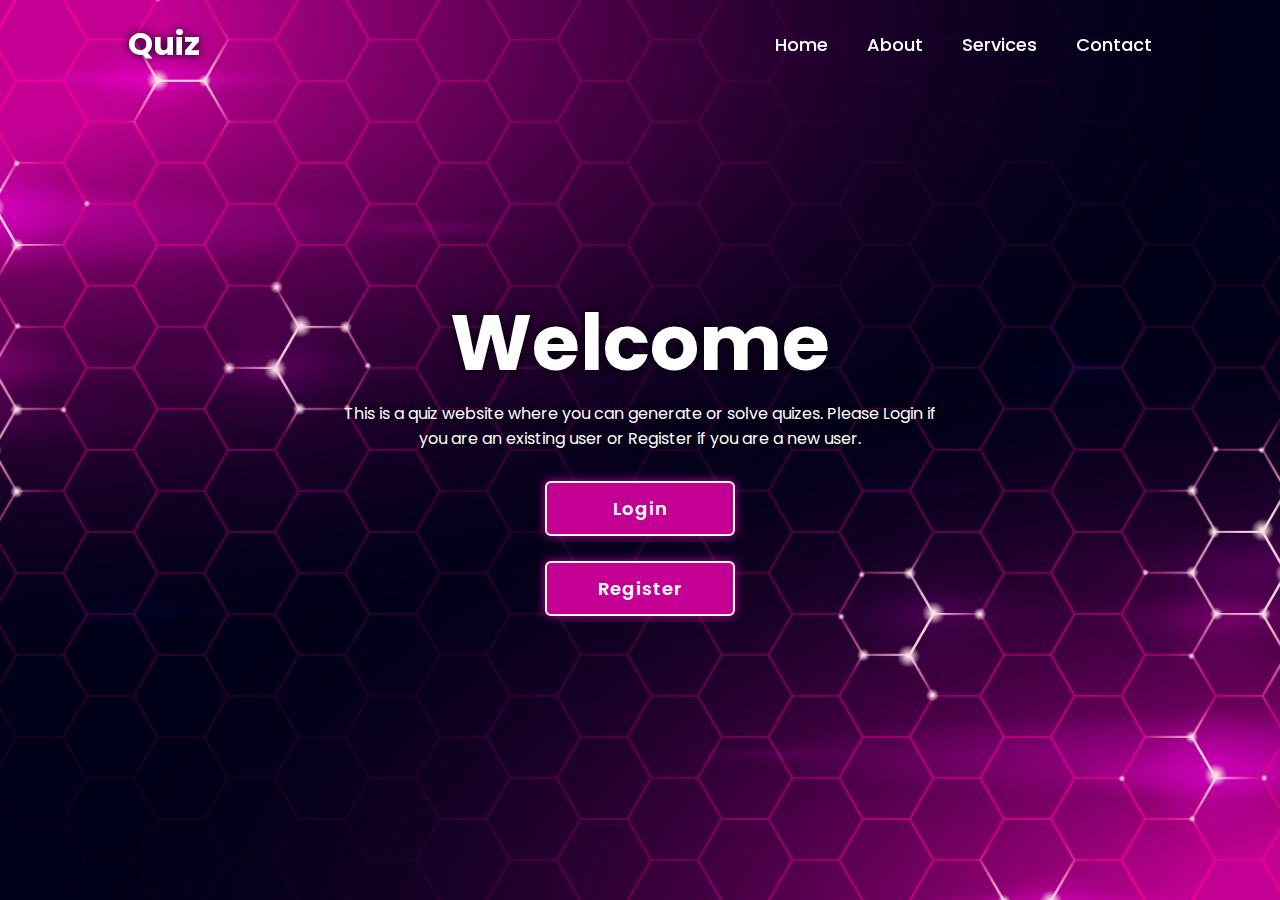
<file: index.html>
<!DOCTYPE html>
<html lang="en">
<head>
    <meta charset="UTF-8">
    <meta name="viewport" content="width=device-width, initial-scale=1.0">
    <title>Quiz Website</title>
    <link rel="stylesheet" href="style.css">
</head>
<body>
    <main class="main">
        <header class="header">
            <a href="#" class="logo">Quiz</a>

            <nav class="navbar">
                <a href="#" class="active">Home</a>
                <a href="#">About</a>
                <a href="#">Services</a>
                <a href="#">Contact</a>
            </nav>
        </header>

        <section class="home">
            <div class="home-content">
                <h1>Welcome</h1>
                <p>This is a quiz website where you can generate or solve quizes. Please Login if you are an existing user or Register if you are a new user.</p>
                <a href="login.html"><button class="btn">Login</button></a>
                <br>
                <a href="register.html"><button class="btn" >Register</button></a>
            </div>
        </section>
    </main>

</body>
</html>
</file>
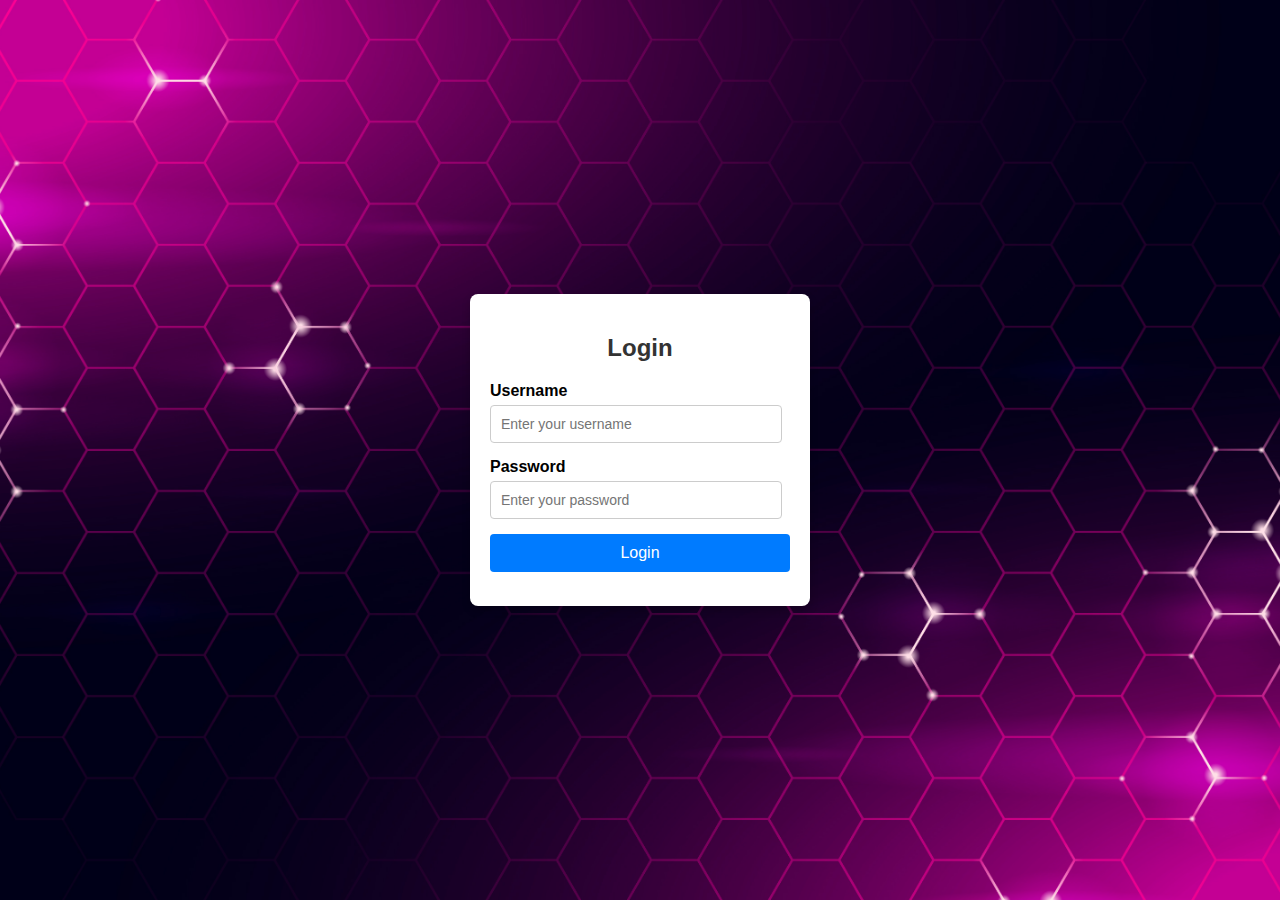
<file: login.html>
<!DOCTYPE html>
<html lang="en">
<head>
  <meta charset="UTF-8">
  <meta name="viewport" content="width=device-width, initial-scale=1.0">
  <title>Login Page</title>
  <style>
    body {
      font-family: Arial, sans-serif;
      background: url('background.jpg') no-repeat;
      background-size: cover;
      background-position: center;
      margin: 0;
      padding: 0;
      display: flex;
      justify-content: center;
      align-items: center;
      height: 100vh;
    }
    .login-container {
      background-color: #ffffff;
      border-radius: 8px;
      box-shadow: 0 4px 8px rgba(0, 0, 0, 0.2);
      padding: 20px;
      width: 300px;
      text-align: center;
    }
    .login-container h2 {
      margin-bottom: 20px;
      color: #333;
    }
    .form-group {
      margin-bottom: 15px;
      text-align: left;
    }
    .form-group label {
      display: block;
      font-weight: bold;
      margin-bottom: 5px;
    }
    .form-group input {
      width: 90%;
      padding: 10px;
      border: 1px solid #ccc;
      border-radius: 4px;
      font-size: 14px;
    }
    .login-button {
      background-color: #007bff;
      color: white;
      padding: 10px 15px;
      border: none;
      border-radius: 4px;
      cursor: pointer;
      width: 100%;
      font-size: 16px;
    }
    .login-button:hover {
      background-color: #0056b3;
    }
    .error {
      color: red;
      font-size: 14px;
      margin-top: 10px;
    }
  </style>
</head>
<body>
  <div class="login-container">
    <h2>Login</h2>
    <form id="loginForm">
      <div class="form-group">
        <label for="username">Username</label>
        <input type="text" id="username" name="username" placeholder="Enter your username" required>
      </div>
      <div class="form-group">
        <label for="password">Password</label>
        <input type="password" id="password" name="password" placeholder="Enter your password" required>
      </div>
      <button type="button" class="login-button" onclick="validateForm()">Login</button>
      <p class="error" id="errorMessage"></p>
    </form>
  </div>

  <script>
    function validateForm() {
      const username = document.getElementById('username').value;
      const password = document.getElementById('password').value;
      const errorMessage = document.getElementById('errorMessage');
      
      if (username === '' || password === '') {
        errorMessage.textContent = 'All fields are required!';
      } else if (password.length < 6) {
        errorMessage.textContent = 'Password must be at least 6 characters!';
      } else {
        errorMessage.textContent = '';
        alert('Login successful!');
        // Submit the form or redirect as needed
        // document.getElementById('loginForm').submit();
      }
    }
  </script>
</body>
</html>
</file>
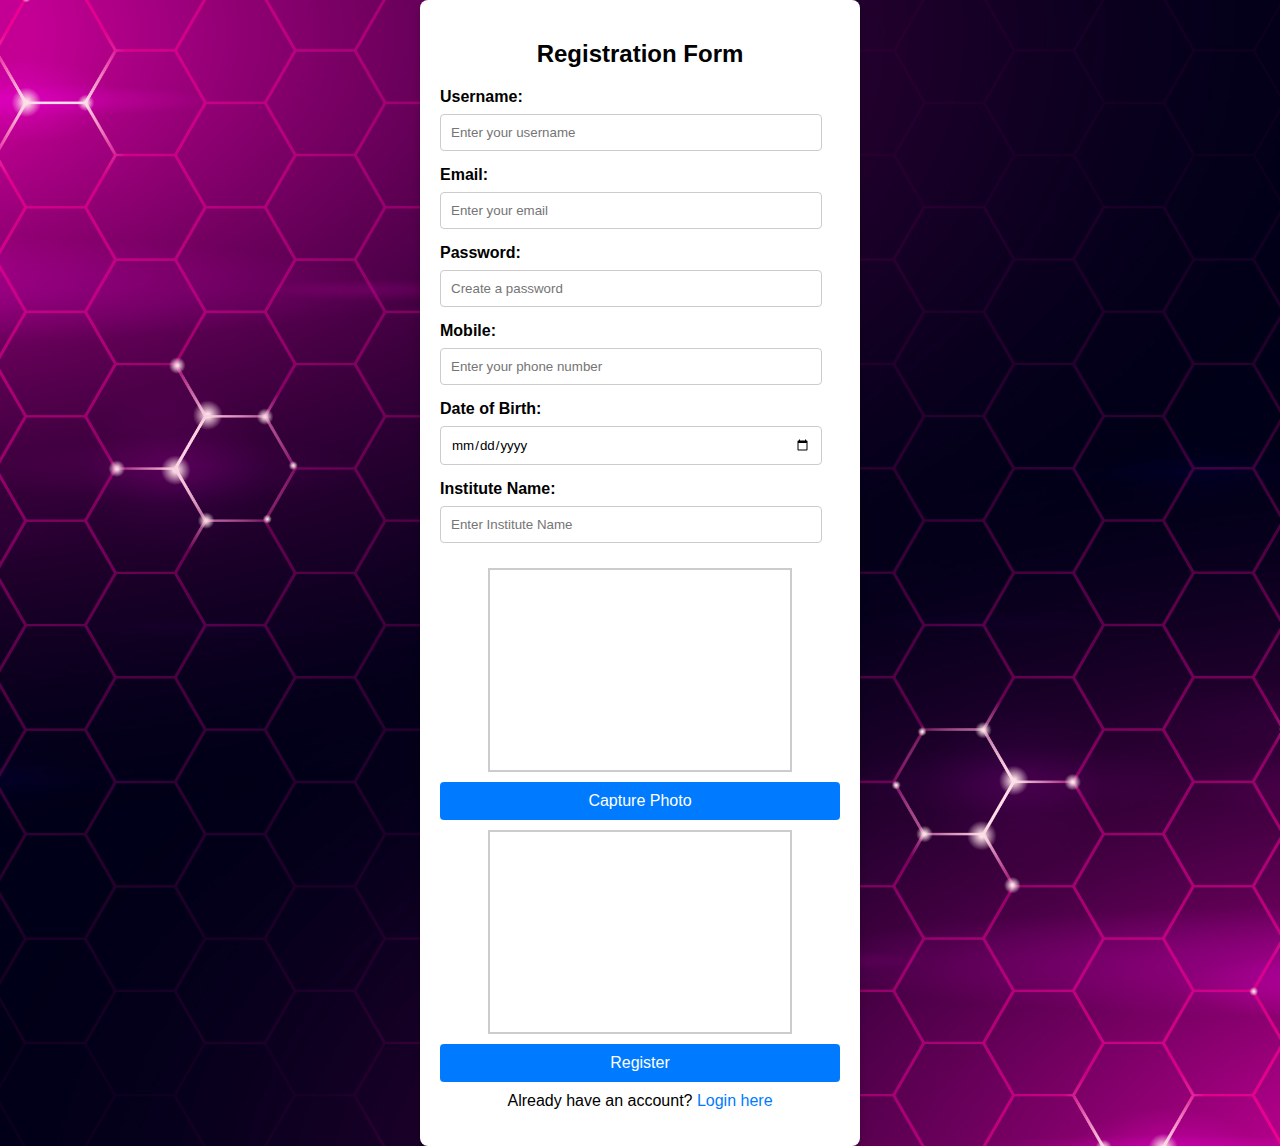
<file: register.html>
<!DOCTYPE html>
<html lang="en">
<head>
    <meta charset="UTF-8">
    <meta name="viewport" content="width=device-width, initial-scale=1.0">
    <title>Registration</title>
    <style>
        body {
            font-family: Arial, sans-serif;
            background-color: #f4f4f9;
            margin: 0;
            padding: 0;
            display: flex;
            justify-content: center;
            align-items: center;
            height: 100%;
            background: url('background.jpg') no-repeat;
            background-size: cover;
            background-position: center;
            font-family: 'Poppins', sans-serif;
        }
        .registration-form {
            background: #fff;
            padding: 20px;
            border-radius: 8px;
            box-shadow: 0 4px 8px rgba(0, 0, 0, 0.2);
            width: 100%;
            max-width: 400px;
        }
        .registration-form h2 {
            margin-bottom: 20px;
            font-size: 24px;
            text-align: center;
        }
        .registration-form label {
            display: block;
            margin-bottom: 8px;
            font-weight: bold;
        }
        .registration-form input[type="text"],
        .registration-form input[type="email"],
        .registration-form input[type="password"],
        .registration-form input[type="tel"],
        .registration-form input[type="date"] {
            width: 90%;
            padding: 10px;
            margin-bottom: 15px;
            border: 1px solid #ccc;
            border-radius: 4px;
            font-family: 'Poppins', sans-serif;
        }
        .registration-form button {
            width: 100%;
            padding: 10px;
            background: #007bff;
            color: #ffffff;
            border: none;
            border-radius: 4px;
            font-size: 16px;
            cursor: pointer;
            font-family: 'Poppins', sans-serif;
        }
        .registration-form button:hover {
            background: #0056b3;
        }
        .registration-form p {
            text-align: center;
            margin-top: 10px;
            font-family: 'Poppins', sans-serif;
        }
        .registration-form a {
            color: #007bff;
            text-decoration: none;
            font-family: 'Poppins', sans-serif;
        }
        .registration-form a:hover {
            text-decoration: underline;
        }
        .camera-container {
            display: flex;
            flex-direction: column;
            align-items: center;
        }
        video, canvas {
            border: 2px solid #ccc;
            margin: 10px 0;
            width: 300px;
            height: 200px;
        }
    </style>
</head>
<body>
    <form class="registration-form" action="submit_registration.php" method="POST">
        <h2>Registration Form</h2>
        <label for="username">Username:</label>
        <input type="text" id="username" name="username" placeholder="Enter your username" required>
        
        <label for="email">Email:</label>
        <input type="email" id="email" name="email" placeholder="Enter your email" required>
        
        <label for="password">Password:</label>
        <input type="password" id="password" name="password" placeholder="Create a password" required>
        
        <label for="phone">Mobile:</label>
        <input type="tel" name="phone" id="phone" placeholder="Enter your phone number" required>

        <label for="dob">Date of Birth:</label>
        <input type="date" id="dob" name="dob" required>

        <label for="institute_name">Institute Name:</label>
        <input type="text" name="institute_name" id="institute_name" placeholder="Enter Institute Name">

        <div class="camera-container">
            <video id="video" autoplay></video>
            <button type="button" id="capture">Capture Photo</button>
            <canvas id="canvas"></canvas>
          </div>
          
          <input type="hidden" id="photo" name="photo">

        
        <button type="submit">Register</button>
        <p>Already have an account? <a href="login.html">Login here</a></p>
    </form>

    <script>
        const video = document.getElementById('video');
        const canvas = document.getElementById('canvas');
        const captureButton = document.getElementById('capture');
        const photoInput = document.getElementById('photo');
    
        // Access the camera
        navigator.mediaDevices.getUserMedia({ video: true })
          .then(stream => {
            video.srcObject = stream;
          })
          .catch(err => {
            console.error("Camera access denied:", err);
          });
    
        // Capture photo
        captureButton.addEventListener('click', () => {
          const context = canvas.getContext('2d');
          context.drawImage(video, 0, 0, canvas.width, canvas.height);
          const imageData = canvas.toDataURL('image/png');
          photoInput.value = imageData; // Save image data as a hidden input
        });
      </script>
</body>
</html>
</file>
<file: style.css>
@import url('https://fonts.googleapis.com/css2?family=Poppins:wght@300;400;500;600;700;800;900&display=swap');

* {
    margin: 0;
    padding: 0;
    box-sizing: border-box;
    font-family: 'Poppins', sans-serif;
}

body{
    color: #fff;
    

}

.header {
    position: fixed;
    top: 0;
    left: 0;
    width: 100%;
    padding: 20px 10%;
    background: transparent;
    display: flex;
    justify-content: space-between;
    align-items: center;
    z-index: 100;
}

.logo{
    font-size: 32px;
    color: #fff;
    text-decoration: none;
    font-weight: 700;
    filter: drop-shadow(0 0 5px #09001d);
}

.navbar a{
    font-size: 18px;
    color: #fff;
    text-decoration: none;
    font-weight: 500;
    margin-left: 35px;
    transition: .3s;
}

.navbar a:hover{
    color: #c40094;
}

.main {
    min-height: 100vh;
    background: url('background.jpg') no-repeat;
    background-size: cover;
    background-position: center;
}

.container{
    display: flex;
    height: 100vh;
}

.home {
    height: 100vh;
    width: 100%;
    display: flex;
    justify-content: center;
    align-items: center;
}

.home-content {
    max-width: 600px;
    display: flex;
    align-items: center;
    flex-direction: column;
}

.home-content h1{
    font-size: 78px;
    font-weight: 700;
    text-shadow: 0 0 10px rgba(0, 0, 0, 3);
}

.home-content p {
    font-size: 16px;
    text-align: center;
    text-shadow: 0 0 10px rgba(0, 0, 0, 3);
    margin-bottom: 30px;
}

.home-content .btn {
    width: 190px;
    height: 55px;
    background: #c40094;
    border: 2px solid #fff;
    outline: none;
    border-radius: 6px;
    box-shadow: 0 0 10px #c40094;
    font-size: 18px;
    color: #fff;
    letter-spacing: 1px;
    font-weight: 600;
    cursor: pointer;
    transition: 0.5s;
}

.home-content .btn:hover {
    background: #09001d;
    box-shadow: none;
}
</file>
